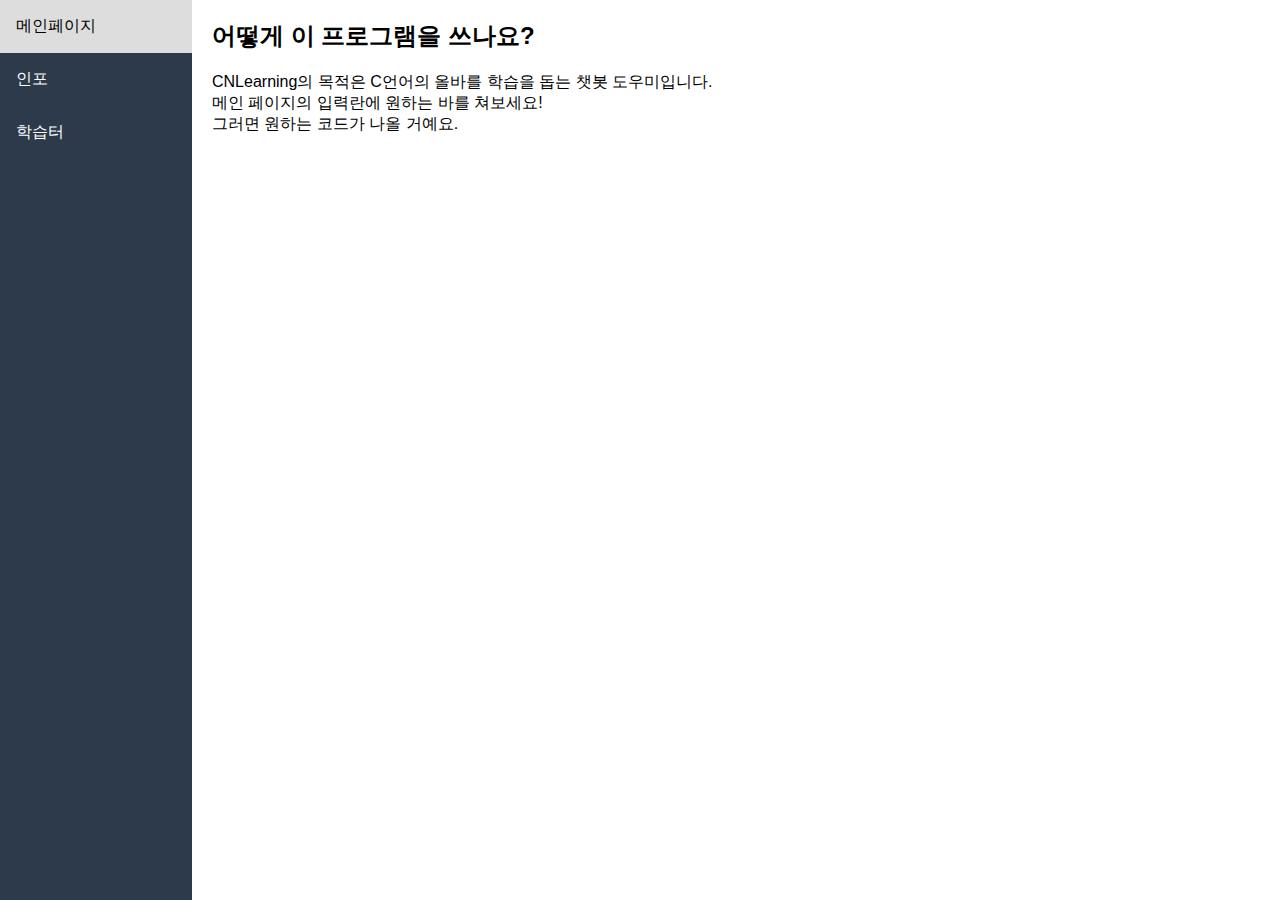
<file: info.html>
<!DOCTYPE html>
<html lang="en">
<head>
<title>info</title>
<meta charset="utf-8">
<meta name="viewport" content="width=device-width, initial-scale=1">
<style>
* {
  box-sizing: border-box;
}

body {
  margin: 0;
  font-family: Arial, Helvetica, sans-serif;
}

/* Style the side navigation */
.sidenav {
  height: 100%;
  width: 15%;
  position: fixed;
  z-index: 1;
  top: 0;
  left: 0;
  background-color: #2d3a4b;
  overflow-x: hidden;
}



/* Side navigation links */
.sidenav a {
  color: white;
  padding: 16px;
  text-decoration: none;
  display: block;
}

/* Change color on hover */
.sidenav a:hover {
  background-color: #ddd;
  color: black;
}

/* Style the content */
.content {
  margin-left: 15%;
  padding-left: 20px;
}
</style>
</head>
<body>

<div class="sidenav">
  <a href="./index.html">메인페이지</a>
  <a href="./info.html">인포</a>
  <a href="./study.html">학습터</a>
</div>

<div class="content">
  <h2>어떻게 이 프로그램을 쓰나요?</h2>
  <p
  >CNLearning의 목적은 C언어의 올바를 학습을 돕는 챗봇 도우미입니다.
  <br>메인 페이지의 입력란에 원하는 바를 쳐보세요!
  <br>그러면 원하는 코드가 나올 거예요.
  </p>
</div>

</body>
</html>
</file>
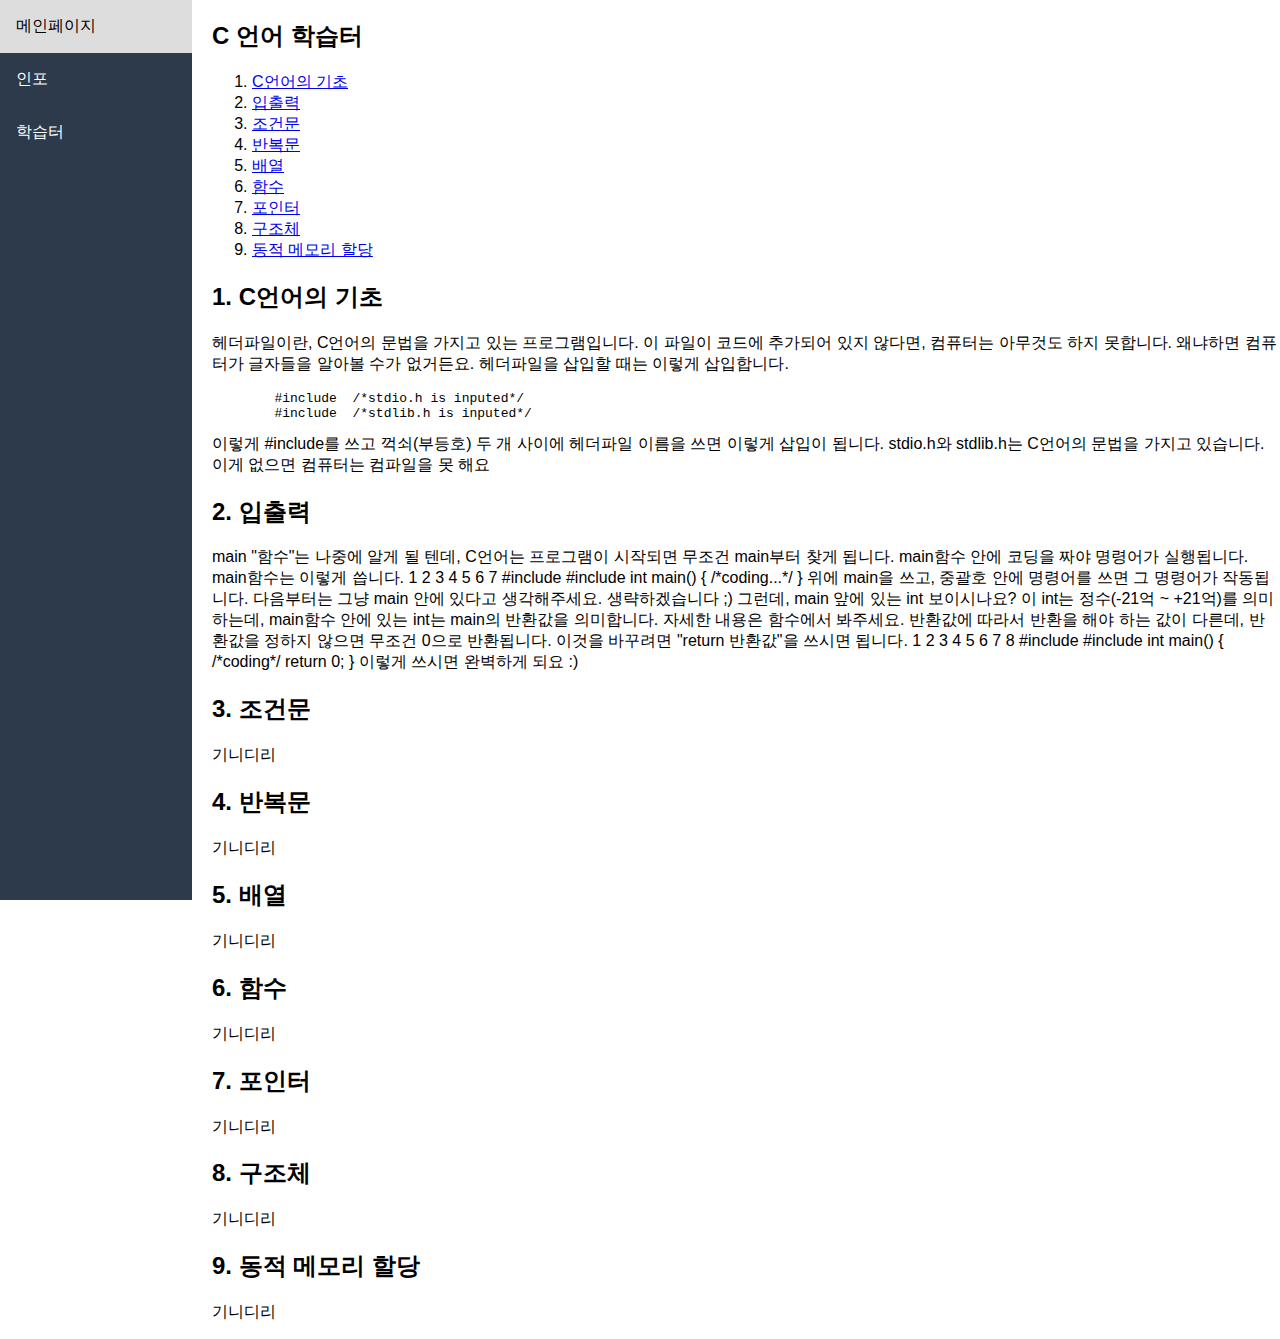
<file: study.html>
<!DOCTYPE html>
<html lang="en">
<head>
<title>CSS Template</title>
<meta charset="utf-8">
<meta name="viewport" content="width=device-width, initial-scale=1">

<style>
* {
  box-sizing: border-box;
}
pre{
  word-wrap: break-word;
}
body {
  margin: 0;
  font-family: Arial, Helvetica, sans-serif;
}

/* Style the side navigation */
.sidenav {
  height: 100%;
  width: 15%;
  position: fixed;
  z-index: 1;
  top: 0;
  left: 0;
  background-color: #2d3a4b;
  overflow-x: hidden;
}


/* Side navigation links */
.sidenav a {
  color: white;
  padding: 16px;
  text-decoration: none;
  display: block;
}

/* Change color on hover */
.sidenav a:hover {
  background-color: #ddd;
  color: black;
}

/* Style the content */
.content {
  margin-left: 15%;
  padding-left: 20px;
}
</style>
</head>
<body>

<div class="sidenav">
  <a href="./index.html">메인페이지</a>
  <a href="./info.html">인포</a>
  <a href="./study.html">학습터</a>
</div>

<div class="content">
  <h2>C 언어 학습터</h2>
  <ol>
    <li><a href="#기초">C언어의 기초</a></li>
    <li><a href="#입출력">입출력</a></li>
    <li><a href="#조건문">조건문</a></li>
    <li><a href="#반복문">반복문</a></li>
    <li><a href="#배열">배열</a></li>
    <li><a href="#함수">함수</a></li>
    <li><a href="#포인터">포인터</a></li>
    <li><a href="#구조체">구조체</a></li>
    <li><a href="#동적 메모리 할당">동적 메모리 할당</a></li>
  </ol>
  <div>
    <h2 id="기초">1. C언어의 기초</h2>
    <p>
      헤더파일이란, C언어의 문법을 가지고 있는 프로그램입니다.
      이 파일이 코드에 추가되어 있지 않다면, 컴퓨터는 아무것도 하지 못합니다.
      왜냐하면 컴퓨터가 글자들을 알아볼 수가 없거든요. 헤더파일을 삽입할 때는 이렇게 삽입합니다.
      <pre>
        #include <stdio.h> /*stdio.h is inputed*/
        #include <stdlib.h> /*stdlib.h is inputed*/</pre>
      이렇게 #include를 쓰고 꺽쇠(부등호) 두 개 사이에 헤더파일 이름을 쓰면 이렇게 삽입이 됩니다. stdio.h와 stdlib.h는 C언어의 문법을 가지고 있습니다. 이게 없으면 컴퓨터는 컴파일을 못 해요</p>
    
  </div>
  <div>
    <h2 id="입출력">2. 입출력</h2>
    <p>main "함수"는 나중에 알게 될 텐데, C언어는 프로그램이 시작되면 무조건 main부터 찾게 됩니다. main함수 안에 코딩을 짜야 명령어가 실행됩니다. main함수는 이렇게 씁니다.

      1
      2
      3
      4
      5
      6
      7
      #include <stdio.h>
      #include <stdlib.h>
       
      int main()
      {
          /*coding...*/
      }
      위에 main을 쓰고, 중괄호 안에 명령어를 쓰면 그 명령어가 작동됩니다. 다음부터는 그냥 main 안에 있다고 생각해주세요. 생략하겠습니다 ;)
      
      그런데, main 앞에 있는 int 보이시나요? 이 int는 정수(-21억 ~ +21억)를 의미하는데, main함수 안에 있는 int는 main의 반환값을 의미합니다. 자세한 내용은 함수에서 봐주세요.
      
      반환값에 따라서 반환을 해야 하는 값이 다른데, 반환값을 정하지 않으면 무조건 0으로 반환됩니다. 이것을 바꾸려면 "return 반환값"을 쓰시면 됩니다.
      
      1
      2
      3
      4
      5
      6
      7
      8
      #include <stdio.h>
      #include <stdlib.h>
       
      int main()
      {
          /*coding*/
          return 0;
      }
      이렇게 쓰시면 완벽하게 되요 :)</p>
  </div>
  <div>
    <h2 id="조건문">3. 조건문</h2>
    <p>기니디리</p>
  </div>
  <div>
    <h2 id="반복문">4. 반복문</h2>
    <p>기니디리</p>
  </div>
  <div>
    <h2 id="배열">5. 배열</h2>
    <p>기니디리</p>
  </div>
  <div>
    <h2 id="함수">6. 함수</h2>
    <p>기니디리</p>
  </div>
  <div>
    <h2 id="포인터">7. 포인터</h2>
    <p>기니디리</p>
  </div>
  <div>
    <h2 id="구조체">8. 구조체</h2>
    <p>기니디리</p>
  </div>
  <div>
    <h2 id="동적 메모리 할당">9. 동적 메모리 할당</h2>
    <p>기니디리</p>
  </div>
  
</div>

</body>
</html>
</file>
